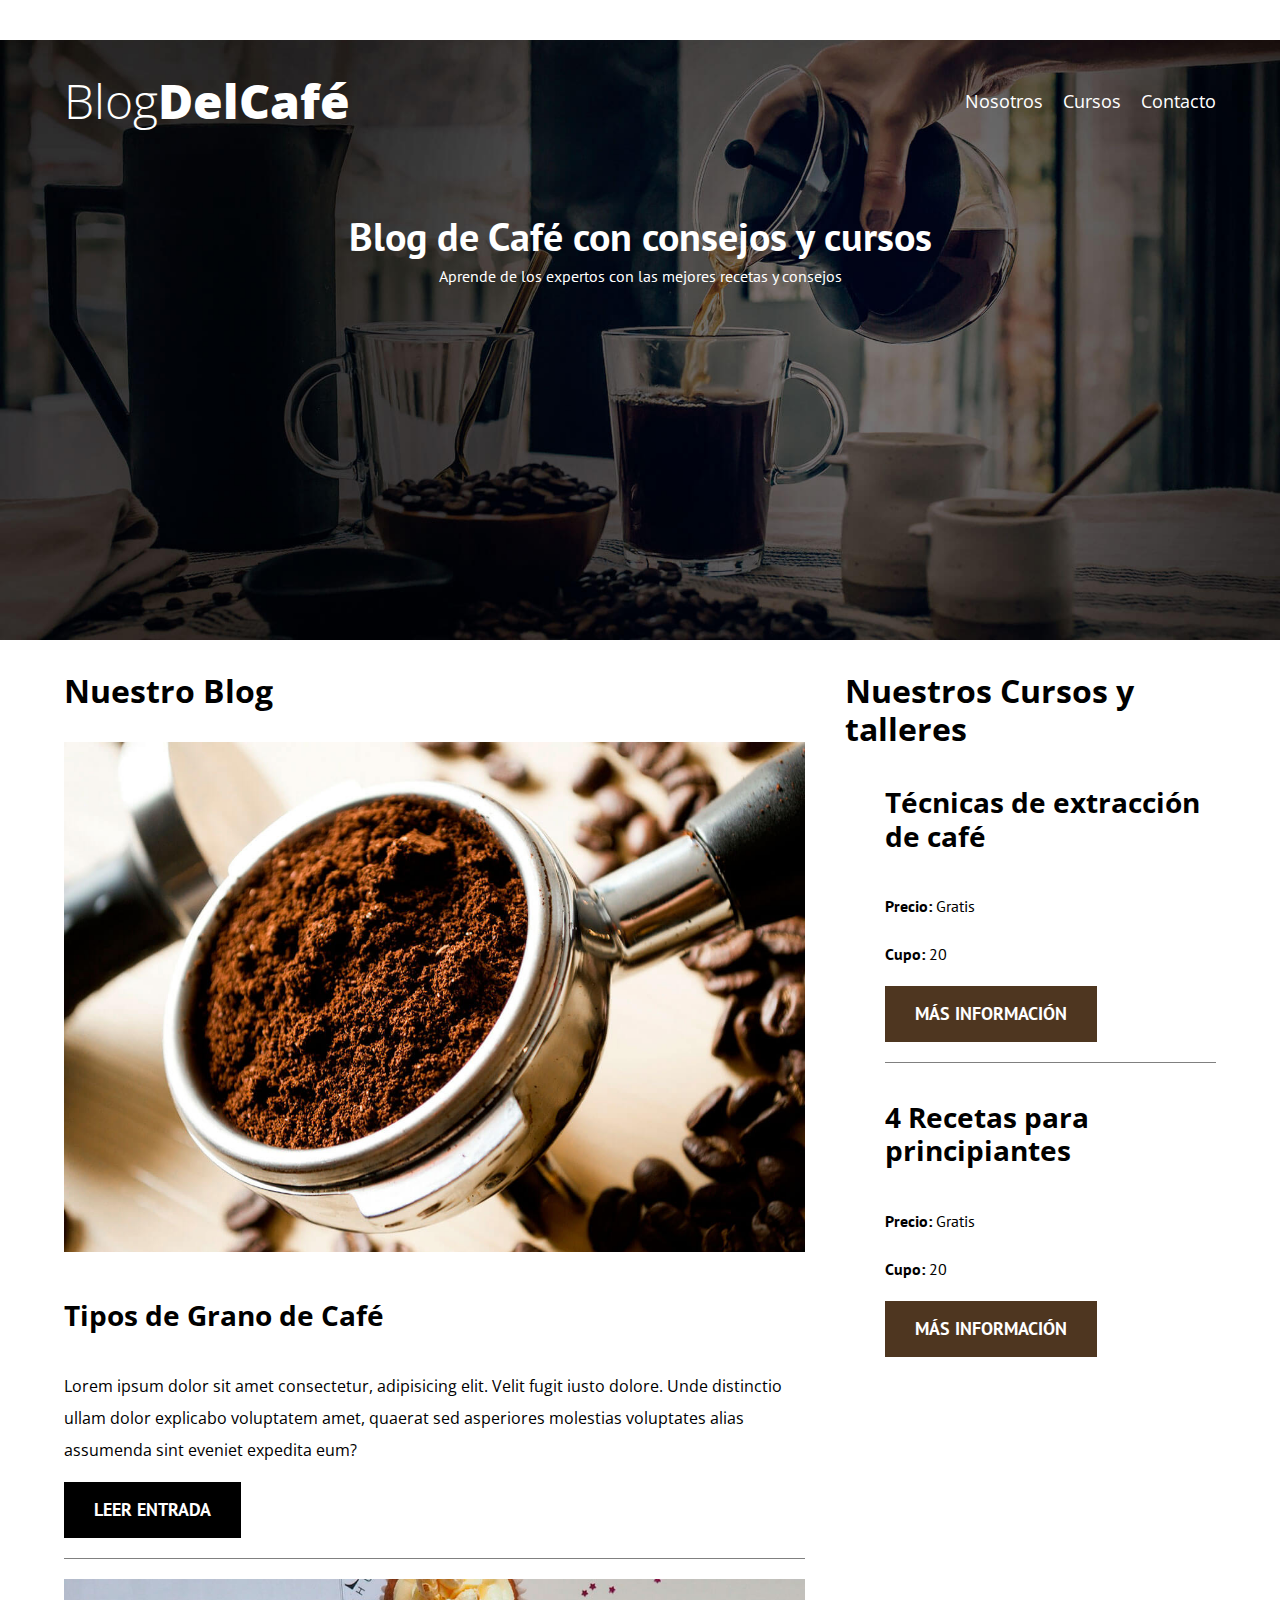
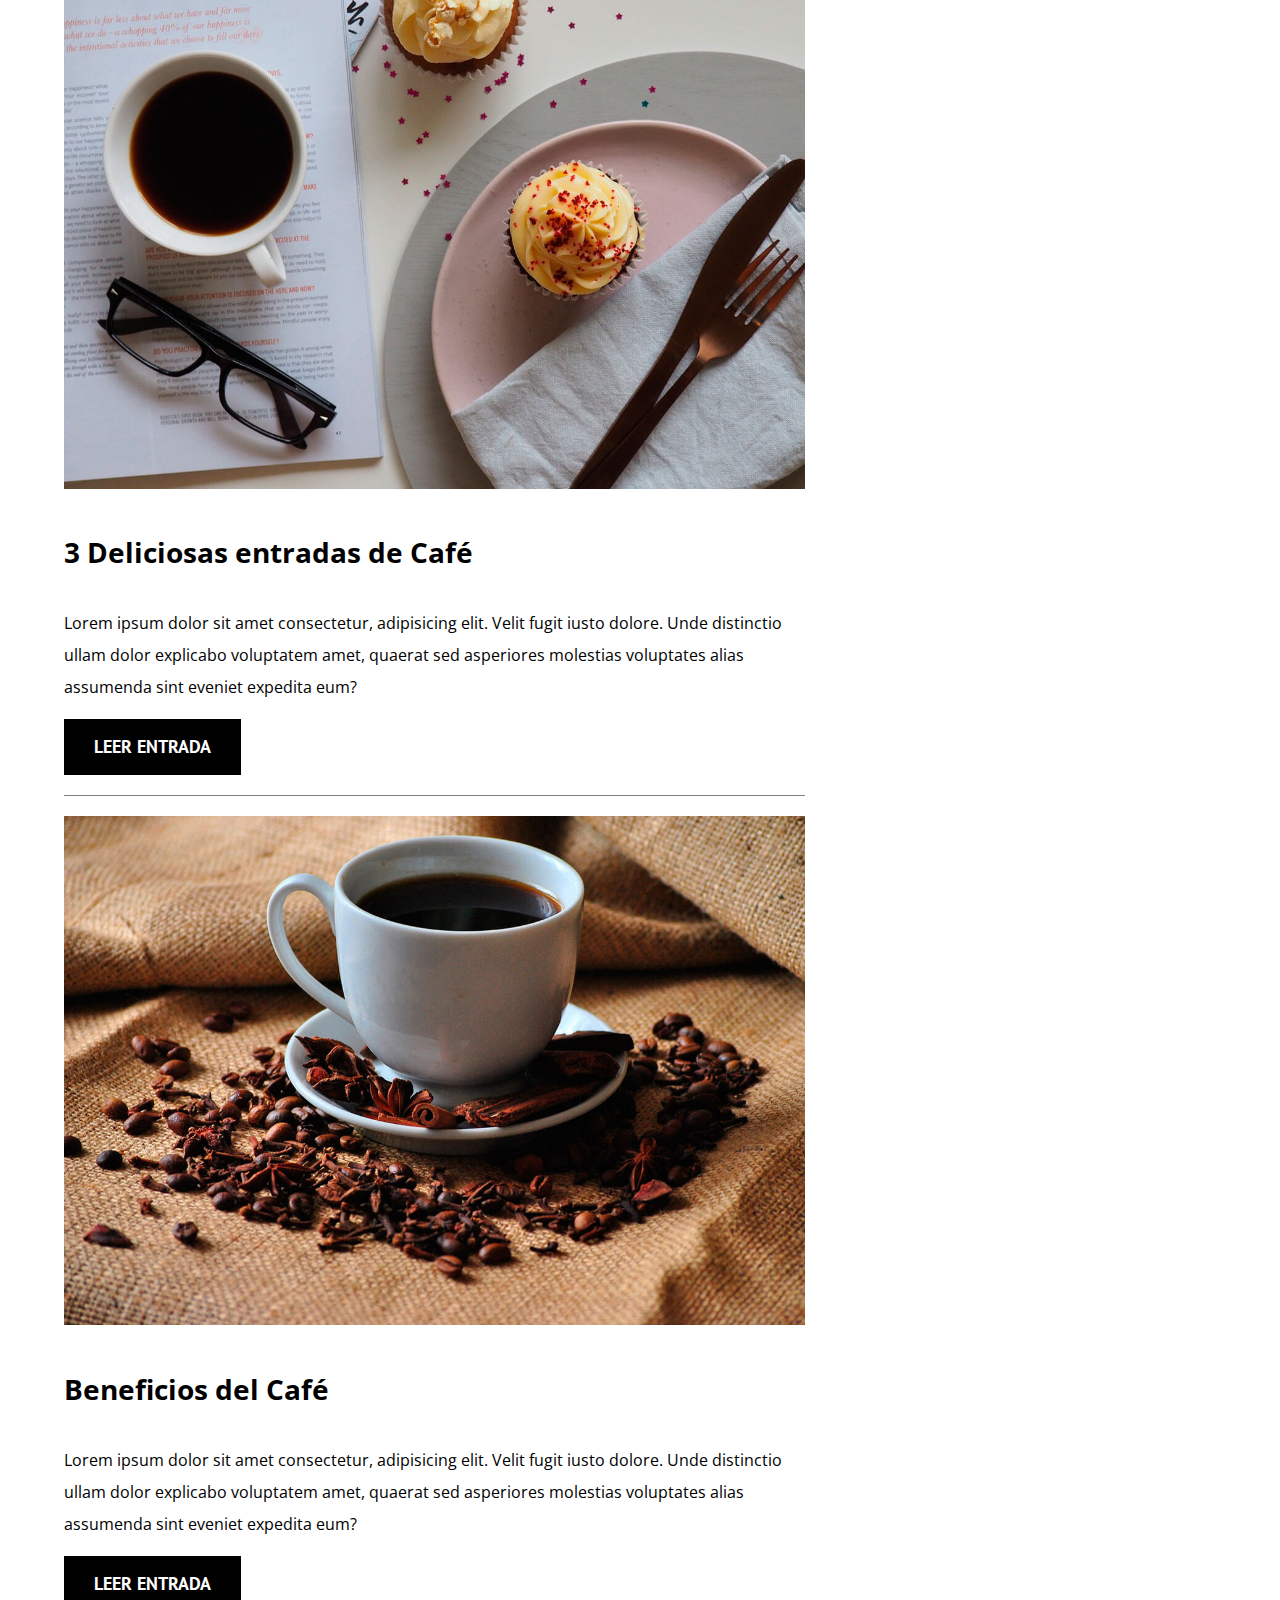
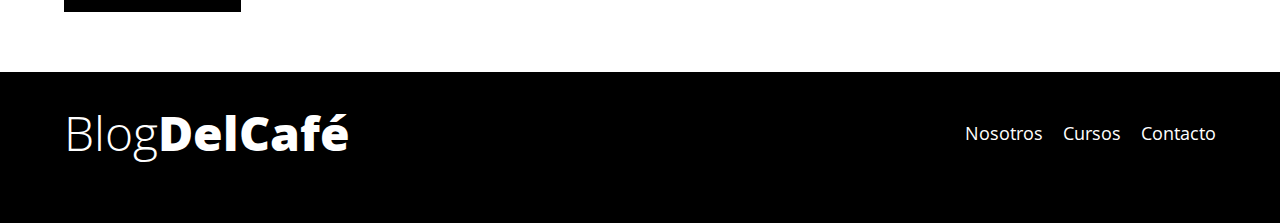
<file: index.html>
<!DOCTYPE html>
<html lang="en">
<head>
    <meta charset="UTF-8">
    <meta http-equiv="X-UA-Compatible" content="IE=edge">
    <meta name="viewport" content="width=device-width, initial-scale=1.0">
    <title>Blog de Café</title>
    <link rel="stylesheet" href="Css/normalize.css">
    <link href="https://fonts.googleapis.com/css2?family=Open+Sans&family=PT+Sans:wght@400;700&display=swap" rel="stylesheet">
    <link rel="stylesheet" href="Css/style.css">
</head>

<body>
    <header class="header">
        <div class="contenedor">
        <div class= "barra">
            <a class="logo no-margin centrar-texto" href="index.html">
                <h1 class="logo__nombre">Blog<span class="logo__bold">DelCafé</span></h1>
            </a>
                <nav class="navegacion">
                    <a class="navegacion-enlace"href="nosotros.html">Nosotros</a>
                    <a class="navegacion-enlace"href="cursos.html">Cursos</a>
                    <a class="navegacion-enlace"href="contacto.html">Contacto</a>
                </nav> 
            </div>
        </div>
        <div class="header__texto">
            <h2 class="no-margin">Blog de Café con consejos y cursos</h2>
            <p class="no-margin">Aprende de los expertos con las mejores recetas y consejos</p>
        </div>
    </header>

    <div class ="contenedor contenido-principal">
        <main class="blog">
            <h3>Nuestro Blog</h3>

            <article class="entrada">
                <div class="entrada__imagen">
                    <img src= "img/blog1.jpg" alt= "imagen blog">
                </div>
                <div class="entrada__contenido">
                    <h4 class="no margin">Tipos de Grano de Café</h4>
                    <p>Lorem ipsum dolor sit amet consectetur, adipisicing elit. Velit fugit iusto dolore. Unde distinctio ullam dolor explicabo voluptatem amet, quaerat sed asperiores molestias voluptates alias assumenda sint eveniet expedita eum?</p>
                    <a href="entrada.html" class="boton boton--primario">Leer entrada</a>
                </div>
            </article>
        
                <article class="entrada">
                    <div class="entrada__imagen">
                        <img src= "img/blog2.jpg" alt= "imagen blog">
                    </div>
                    <div class="entrada__contenido">
                        <h4 class="no margin">3 Deliciosas entradas de Café</h4>
                        <p>Lorem ipsum dolor sit amet consectetur, adipisicing elit. Velit fugit iusto dolore. Unde distinctio ullam dolor explicabo voluptatem amet, quaerat sed asperiores molestias voluptates alias assumenda sint eveniet expedita eum?</p>
                        <a href="entrada.html" class="boton boton--primario">Leer entrada</a>
                    </div>
        
                </article>
                    <article class="entrada">
                        <div class="entrada__imagen">
                            <img src= "img/blog3.jpg" alt= "imagen blog">
                        </div>
                        <div class="entrada__contenido">
                            <h4 class="no margin">Beneficios del Café</h4>
                            <p>Lorem ipsum dolor sit amet consectetur, adipisicing elit. Velit fugit iusto dolore. Unde distinctio ullam dolor explicabo voluptatem amet, quaerat sed asperiores molestias voluptates alias assumenda sint eveniet expedita eum?</p>
                            <a href="entrada.html" class="boton boton--primario">Leer entrada</a>
                        </div>
                </article>

        </main>
        <aside class="sidebar">
            <h3>Nuestros Cursos y talleres</h3>
            <ul class="cursos no padding">
                <li class="widget-curso">
                    <h4 class="no margin">Técnicas de extracción de café</h4>
                    <p class="widget-curso__label">Precio:
                        <span class="widget-curso__info">Gratis</span>
                    </p>
                    <p class="widget-curso__label">Cupo:
                        <span class="widget-curso__info">20</span>
                    </p>
                    <a href="entrada.html" class="boton boton--secundario"> Más información</a>
                </li>
                <li class="widget-curso">
                    <h4 class="no margin">4 Recetas para principiantes</h4>
                    <p class="widget-curso__label">Precio:
                        <span class="widget-curso__info">Gratis</span>
                    </p>
                    <p class="widget-curso__label">Cupo:
                        <span class="widget-curso__info">20</span>
                    </p>
                    <a href="entrada.html" class="boton boton--secundario"> Más información</a>
                </li>
                
                 
            </ul>
        </aside>
    </div>
    <footer class="footer">
        <div class="contenedor">
            <div class= "barra">
                <a class="logo no-margin centrar-texto" href="index.html">
                    <h1 class="logo__nombre">Blog<span class="logo__bold">DelCafé</span></h1>
                </a>
                    <nav class="navegacion">
                        <a class="navegacion-enlace"href="nosotros.html">Nosotros</a>
                        <a class="navegacion-enlace"href="cursos.html">Cursos</a>
                        <a class="navegacion-enlace"href="contacto.html">Contacto</a>
                    </nav> 
                </div>
        </div>
    </footer>

    

    
    
    
</body>
</html>
</file>
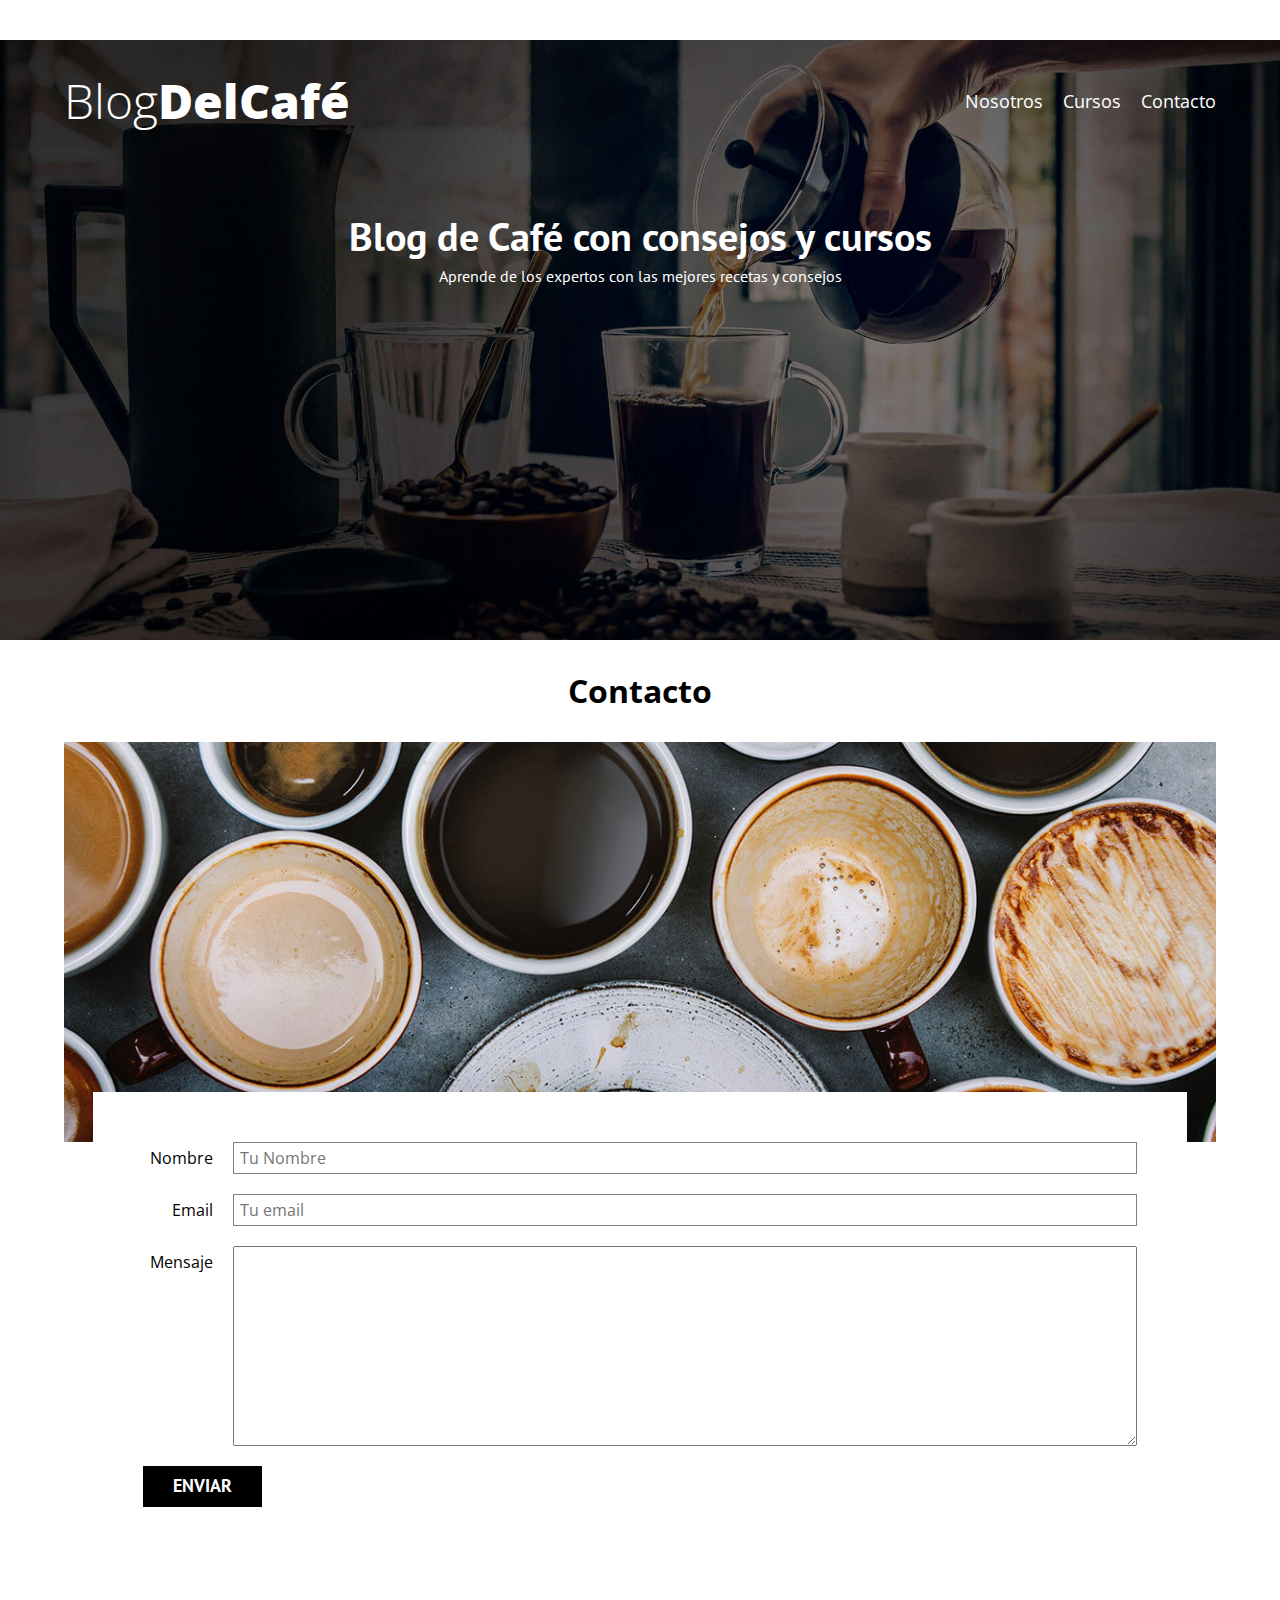
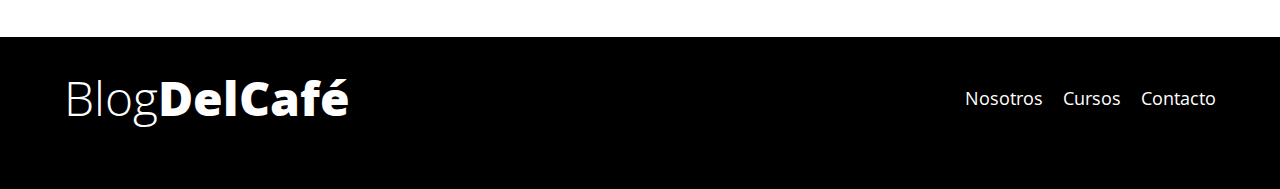
<file: contacto.html>
<!DOCTYPE html>
<html lang="en">
<head>
    <meta charset="UTF-8">
    <meta http-equiv="X-UA-Compatible" content="IE=edge">
    <meta name="viewport" content="width=device-width, initial-scale=1.0">
    <title>Blog de Café</title>
    <link rel="stylesheet" href="Css/normalize.css">
    <link href="https://fonts.googleapis.com/css2?family=Open+Sans&family=PT+Sans:wght@400;700&display=swap" rel="stylesheet">
    <link rel="stylesheet" href="Css/style.css">
</head>

<body>
    <header class="header">
        <div class="contenedor">
        <div class= "barra">
            <a class="logo no-margin centrar-texto" href="index.html">
                <h1 class="logo__nombre">Blog<span class="logo__bold">DelCafé</span></h1>
            </a>
                <nav class="navegacion">
                    <a class="navegacion-enlace"href="nosotros.html">Nosotros</a>
                    <a class="navegacion-enlace"href="cursos.html">Cursos</a>
                    <a class="navegacion-enlace"href="contacto.html">Contacto</a>
                </nav> 
            </div>
        </div>
        <div class="header__texto">
            <h2 class="no-margin">Blog de Café con consejos y cursos</h2>
            <p class="no-margin">Aprende de los expertos con las mejores recetas y consejos</p>
        </div>
    </header>

    <main class ="contenedor">
        <h3 class="centrar-texto">Contacto</h3>
        <div class="contacto-bg"></div>
        <form class="formulario">

            <div class="campo">
                <label class="campo__label" for="Nombre">Nombre</label>
                <input 
                class="campo__field"
                type="text" 
                placeholder=" Tu Nombre" 
                id="Nombre"
                >
            </div>

            <div class="campo">
                <label class="campo__label" for="email">Email</label>
                <input 
                class="campo__field"
                type="email" 
                placeholder=" Tu email" 
                id="email"
                >
            </div>

            <div class="campo">
                <label class="campo__label" for="Mensaje">Mensaje</label>
                <textarea 
                    class="campo__field--textarea"
                    id="Mensaje" >
                </textarea>
            </div>

            <div class="campo">
                <input 
                type="submit" 
                value="Enviar" 
                class="boton boton--primario"
                >
            </div>
        </form>
    </main>
    <footer class="footer">
        <div class="contenedor">
            <div class= "barra">
                <a class="logo no-margin centrar-texto" href="index.html">
                    <h1 class="logo__nombre">Blog<span class="logo__bold">DelCafé</span></h1>
                </a>
                    <nav class="navegacion">
                        <a class="navegacion-enlace"href="nosotros.html">Nosotros</a>
                        <a class="navegacion-enlace"href="cursos.html">Cursos</a>
                        <a class="navegacion-enlace"href="contacto.html">Contacto</a>
                    </nav> 
                </div>
        </div>
    </footer>

    

    
    
    
</body>
</html>
</file>
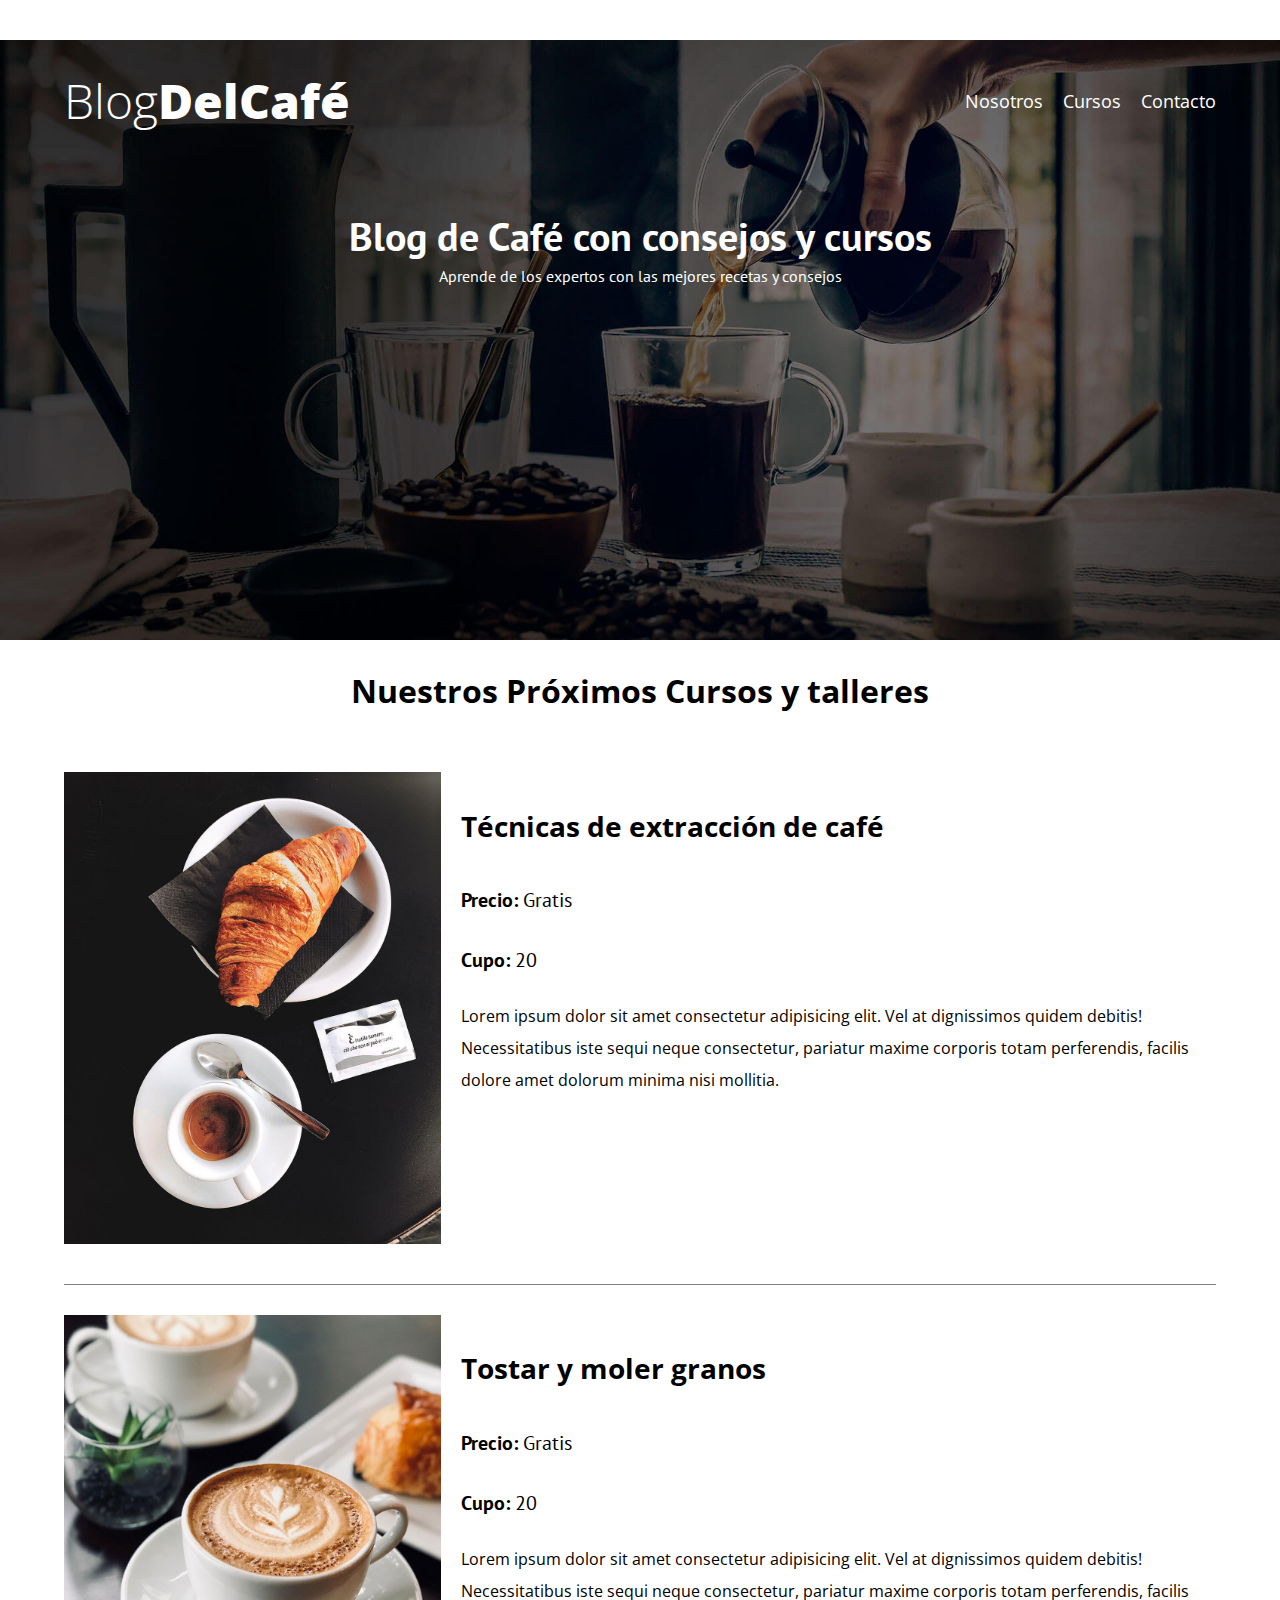
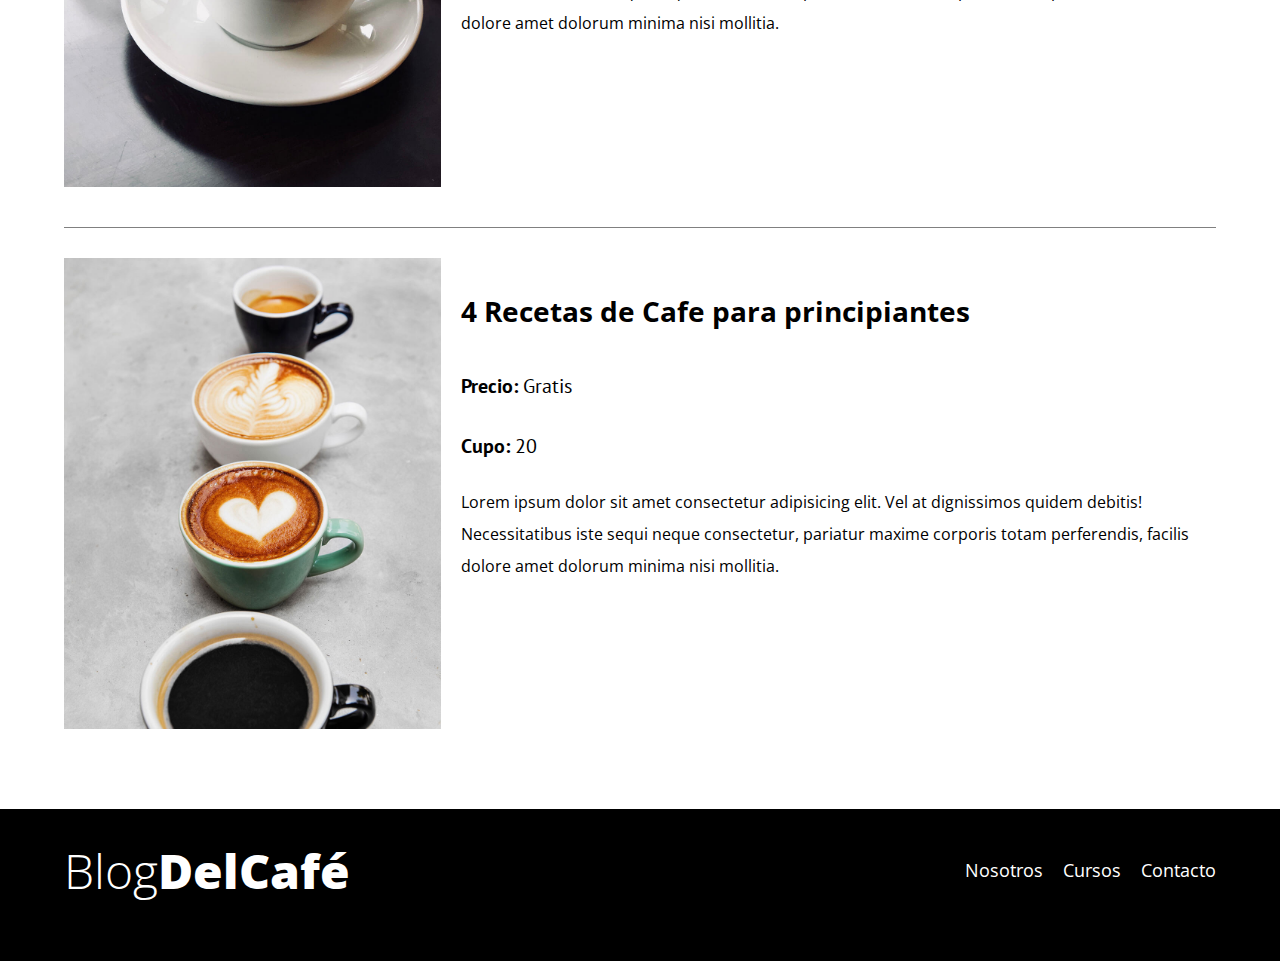
<file: cursos.html>
<!DOCTYPE html>
<html lang="en">
<head>
    <meta charset="UTF-8">
    <meta http-equiv="X-UA-Compatible" content="IE=edge">
    <meta name="viewport" content="width=device-width, initial-scale=1.0">
    <title>Blog de Café</title>
    <link rel="stylesheet" href="Css/normalize.css">
    <link href="https://fonts.googleapis.com/css2?family=Open+Sans&family=PT+Sans:wght@400;700&display=swap" rel="stylesheet">
    <link rel="stylesheet" href="Css/style.css">
</head>

<body>
    <header class="header">
        <div class="contenedor">
        <div class= "barra">
            <a class="logo no-margin centrar-texto" href="index.html">
                <h1 class="logo__nombre">Blog<span class="logo__bold">DelCafé</span></h1>
            </a>
                <nav class="navegacion">
                    <a class="navegacion-enlace"href="nosotros.html">Nosotros</a>
                    <a class="navegacion-enlace"href="cursos.html">Cursos</a>
                    <a class="navegacion-enlace"href="contacto.html">Contacto</a>
                </nav> 
            </div>
        </div>
        <div class="header__texto">
            <h2 class="no-margin">Blog de Café con consejos y cursos</h2>
            <p class="no-margin">Aprende de los expertos con las mejores recetas y consejos</p>
        </div>
    </header>

    <main class ="contenedor">
        <h3 class="centrar-texto">Nuestros Próximos Cursos y talleres</h3>
        
        <div class="curso">
            <div class="curso__imagen">
                <img src="img/curso1.jpg" alt="imagen del curso">
            </div>

            <div class="curso__informacion">
                <h4 class="no margin">Técnicas de extracción de café</h4>
                <p class="curso__label">Precio:
                    <span class="curso__info">Gratis</span>
                </p>
                <p class="curso__label">Cupo:
                    <span class="curso__info">20</span>
                </p>
                <p class="curso__descripcion">
                    Lorem ipsum dolor sit amet consectetur adipisicing elit. Vel at dignissimos quidem debitis! Necessitatibus iste sequi neque consectetur, pariatur maxime corporis totam perferendis, facilis dolore amet dolorum minima nisi mollitia.
                </p>
            </div><!--CursoInformacion-->     
        </div> <!---.Curso-->

        <div class="curso">
            <div class="curso__imagen">
                <img src="img/curso2.jpg" alt="imagen del curso">
            </div>

            <div class="curso__informacion">
                <h4 class="no margin">Tostar y moler granos</h4>
                <p class="curso__label">Precio:
                    <span class="curso__info">Gratis</span>
                </p>
                <p class="curso__label">Cupo:
                    <span class="curso__info">20</span>
                </p>
                <p class="curso__descripcion">
                    Lorem ipsum dolor sit amet consectetur adipisicing elit. Vel at dignissimos quidem debitis! Necessitatibus iste sequi neque consectetur, pariatur maxime corporis totam perferendis, facilis dolore amet dolorum minima nisi mollitia.
                </p>
            </div><!--CursoInformacion-->     
        </div> <!---.Curso-->

        <div class="curso">
            <div class="curso__imagen">
                <img src="img/curso3.jpg" alt="imagen del curso">
            </div>

            <div class="curso__informacion">
                <h4 class="no margin"> 4 Recetas de Cafe para principiantes</h4>
                <p class="curso__label">Precio:
                    <span class="curso__info">Gratis</span>
                </p>
                <p class="curso__label">Cupo:
                    <span class="curso__info">20</span>
                </p>
                <p class="curso__descripcion">
                    Lorem ipsum dolor sit amet consectetur adipisicing elit. Vel at dignissimos quidem debitis! Necessitatibus iste sequi neque consectetur, pariatur maxime corporis totam perferendis, facilis dolore amet dolorum minima nisi mollitia.
                </p>
            </div><!--CursoInformacion-->     
        </div> <!---.Curso-->

    </main>
    <footer class="footer">
        <div class="contenedor">
            <div class= "barra">
                <a class="logo no-margin centrar-texto" href="index.html">
                    <h1 class="logo__nombre">Blog<span class="logo__bold">DelCafé</span></h1>
                </a>
                    <nav class="navegacion">
                        <a class="navegacion-enlace"href="nosotros.html">Nosotros</a>
                        <a class="navegacion-enlace"href="cursos.html">Cursos</a>
                        <a class="navegacion-enlace"href="contacto.html">Contacto</a>
                    </nav> 
                </div>
        </div>
    </footer>

    

    
    
    
</body>
</html>
</file>
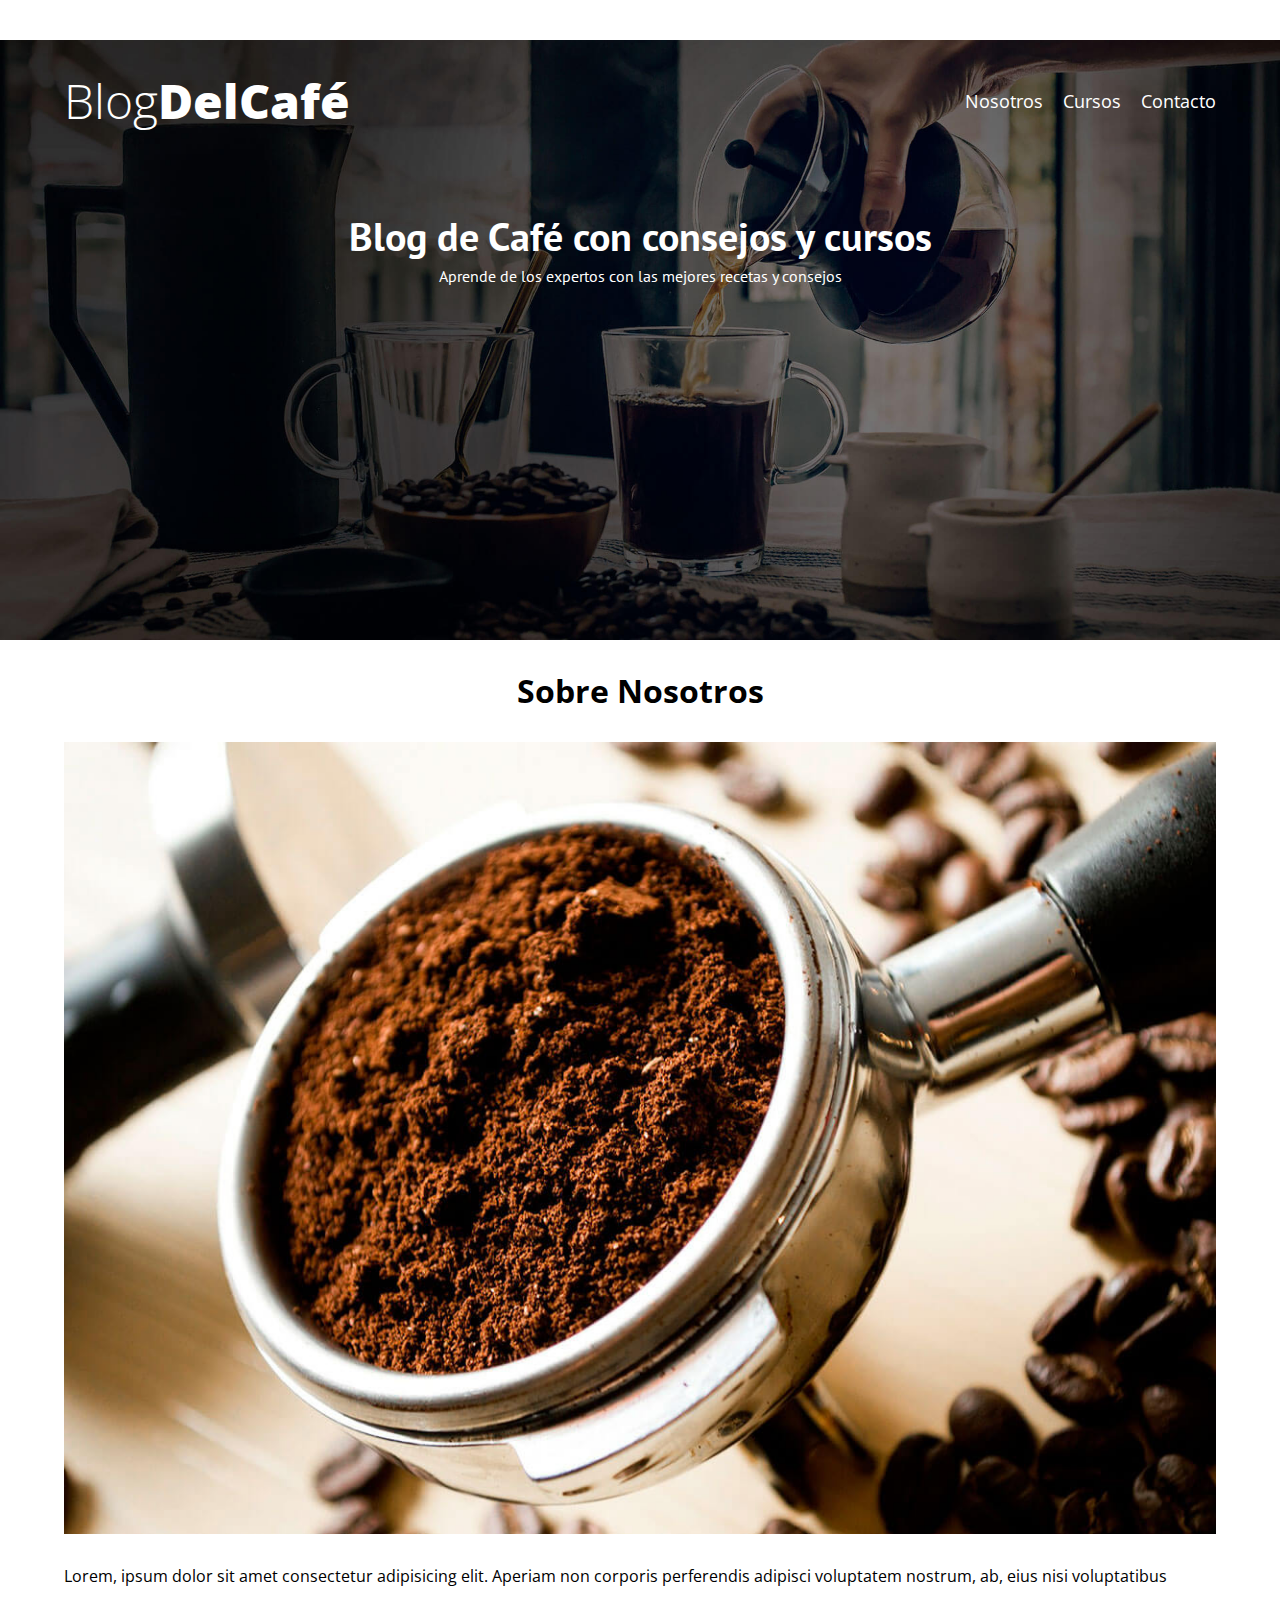
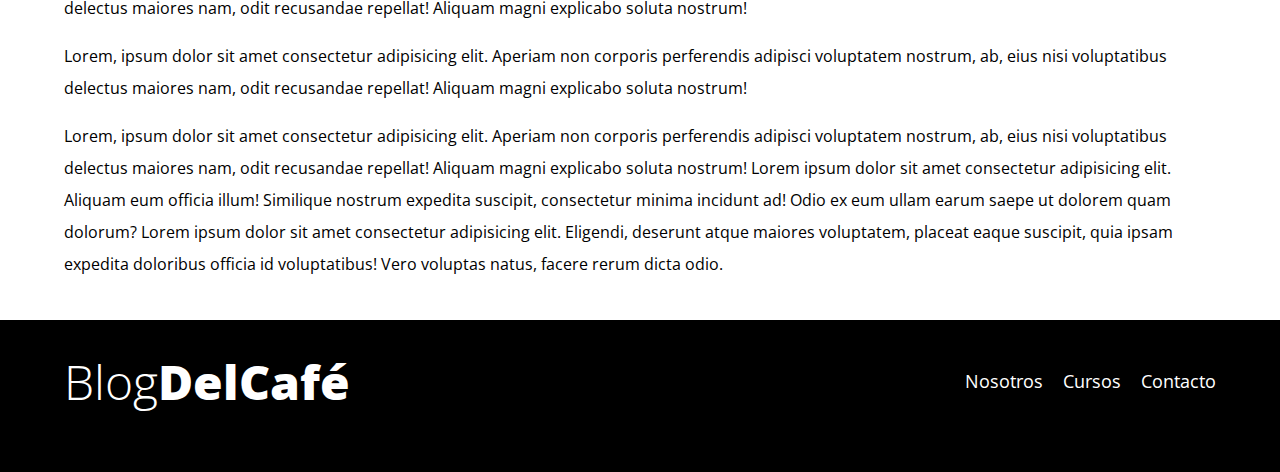
<file: entrada.html>
<!DOCTYPE html>
<html lang="en">
<head>
    <meta charset="UTF-8">
    <meta http-equiv="X-UA-Compatible" content="IE=edge">
    <meta name="viewport" content="width=device-width, initial-scale=1.0">
    <title>Blog de Café</title>
    <link rel="stylesheet" href="Css/normalize.css">
    <link href="https://fonts.googleapis.com/css2?family=Open+Sans&family=PT+Sans:wght@400;700&display=swap" rel="stylesheet">
    <link rel="stylesheet" href="Css/style.css">
</head>

<body>
    <header class="header">
        <div class="contenedor">
        <div class= "barra">
            <a class="logo no-margin centrar-texto" href="index.html">
                <h1 class="logo__nombre">Blog<span class="logo__bold">DelCafé</span></h1>
            </a>
                <nav class="navegacion">
                    <a class="navegacion-enlace"href="nosotros.html">Nosotros</a>
                    <a class="navegacion-enlace"href="cursos.html">Cursos</a>
                    <a class="navegacion-enlace"href="contacto.html">Contacto</a>
                </nav> 
            </div>
        </div>
        <div class="header__texto">
            <h2 class="no-margin">Blog de Café con consejos y cursos</h2>
            <p class="no-margin">Aprende de los expertos con las mejores recetas y consejos</p>
        </div>
    </header>

    <main class ="contenedor">
        <h3 class="centrar-texto">Sobre Nosotros</h3>
        <img src="img/blog1.jpg" alt="imagen del blog">
        <p>Lorem, ipsum dolor sit amet consectetur adipisicing elit. Aperiam non corporis perferendis adipisci voluptatem nostrum, ab, eius nisi voluptatibus delectus maiores nam, odit recusandae repellat! Aliquam magni explicabo soluta nostrum!</p>

        <p>Lorem, ipsum dolor sit amet consectetur adipisicing elit. Aperiam non corporis perferendis adipisci voluptatem nostrum, ab, eius nisi voluptatibus delectus maiores nam, odit recusandae repellat! Aliquam magni explicabo soluta nostrum!</p>
        
        <p>Lorem, ipsum dolor sit amet consectetur adipisicing elit. Aperiam non corporis perferendis adipisci voluptatem nostrum, ab, eius nisi voluptatibus delectus maiores nam, odit recusandae repellat! Aliquam magni explicabo soluta nostrum!
        Lorem ipsum dolor sit amet consectetur adipisicing elit. Aliquam eum officia illum! Similique nostrum expedita suscipit, consectetur minima incidunt ad! Odio ex eum ullam earum saepe ut dolorem quam dolorum?
        Lorem ipsum dolor sit amet consectetur adipisicing elit. Eligendi, deserunt atque maiores voluptatem, placeat eaque suscipit, quia ipsam expedita doloribus officia id voluptatibus! Vero voluptas natus, facere rerum dicta odio.
        </p>

    </main>
    <footer class="footer">
        <div class="contenedor">
            <div class= "barra">
                <a class="logo no-margin centrar-texto" href="index.html">
                    <h1 class="logo__nombre">Blog<span class="logo__bold">DelCafé</span></h1>
                </a>
                    <nav class="navegacion">
                        <a class="navegacion-enlace"href="nosotros.html">Nosotros</a>
                        <a class="navegacion-enlace"href="cursos.html">Cursos</a>
                        <a class="navegacion-enlace"href="contacto.html">Contacto</a>
                    </nav> 
                </div>
        </div>
    </footer>

    

    
    
    
</body>
</html>
</file>
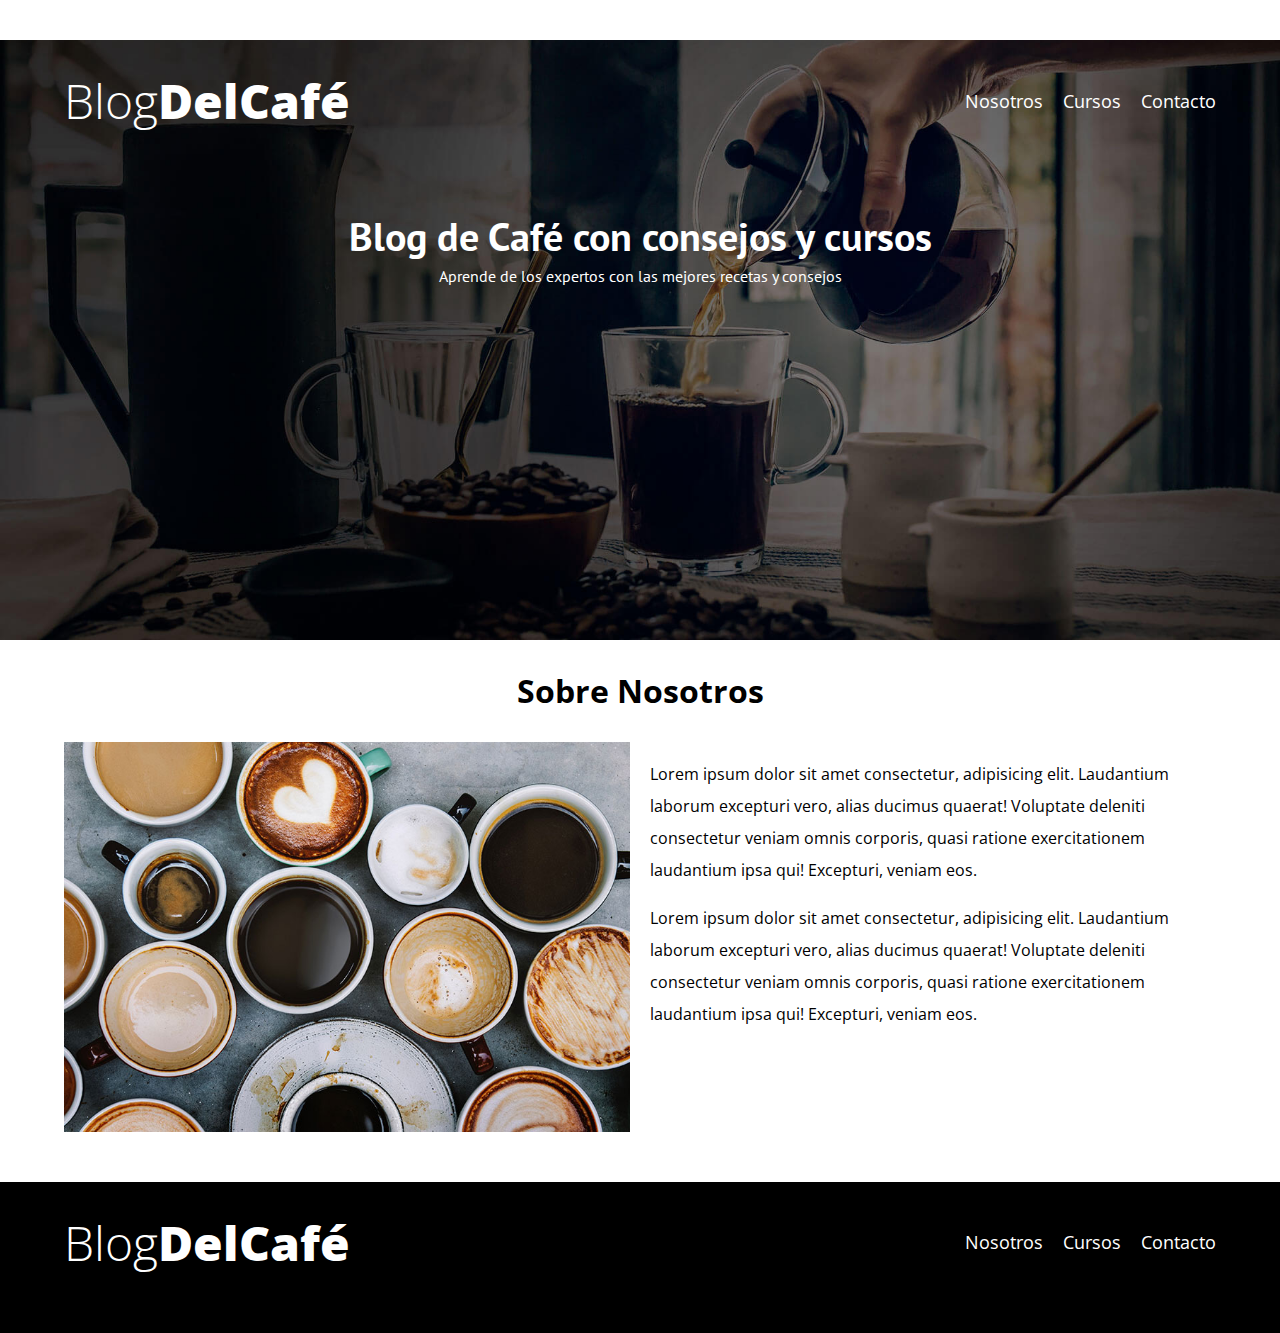
<file: nosotros.html>
<!DOCTYPE html>
<html lang="en">
<head>
    <meta charset="UTF-8">
    <meta http-equiv="X-UA-Compatible" content="IE=edge">
    <meta name="viewport" content="width=device-width, initial-scale=1.0">
    <title>Blog de Café</title>
    <link rel="stylesheet" href="Css/normalize.css">
    <link href="https://fonts.googleapis.com/css2?family=Open+Sans&family=PT+Sans:wght@400;700&display=swap" rel="stylesheet">
    <link rel="stylesheet" href="Css/style.css">
</head>

<body>
    <header class="header">
        <div class="contenedor">
        <div class= "barra">
            <a class="logo no-margin centrar-texto" href="index.html">
                <h1 class="logo__nombre">Blog<span class="logo__bold">DelCafé</span></h1>
            </a>
                <nav class="navegacion">
                    <a class="navegacion-enlace"href="nosotros.html">Nosotros</a>
                    <a class="navegacion-enlace"href="cursos.html">Cursos</a>
                    <a class="navegacion-enlace"href="contacto.html">Contacto</a>
                </nav> 
            </div>
        </div>
        <div class="header__texto">
            <h2 class="no-margin">Blog de Café con consejos y cursos</h2>
            <p class="no-margin">Aprende de los expertos con las mejores recetas y consejos</p>
        </div>
    </header>

    <main class ="contenedor">
        <h3 class="centrar-texto">Sobre Nosotros</h3>
        <div class="sobre-nosotros">
            <div class="sobre-nosotros__imagen" >
                <img src="img/nosotros.jpg" alt="imagen nosotros">
            </div>
            <div class="sobre-nosotros__texto">
                <p>Lorem ipsum dolor sit amet consectetur, adipisicing elit. Laudantium laborum excepturi vero, alias ducimus quaerat! Voluptate deleniti consectetur veniam omnis corporis, quasi ratione exercitationem laudantium ipsa qui! Excepturi, veniam eos.</p>
                <p>Lorem ipsum dolor sit amet consectetur, adipisicing elit. Laudantium laborum excepturi vero, alias ducimus quaerat! Voluptate deleniti consectetur veniam omnis corporis, quasi ratione exercitationem laudantium ipsa qui! Excepturi, veniam eos.</p>

            </div>
        </div>

    </main>
    <footer class="footer">
        <div class="contenedor">
            <div class= "barra">
                <a class="logo no-margin centrar-texto" href="index.html">
                    <h1 class="logo__nombre">Blog<span class="logo__bold">DelCafé</span></h1>
                </a>
                    <nav class="navegacion">
                        <a class="navegacion-enlace"href="nosotros.html">Nosotros</a>
                        <a class="navegacion-enlace"href="cursos.html">Cursos</a>
                        <a class="navegacion-enlace"href="contacto.html">Contacto</a>
                    </nav> 
                </div>
        </div>
    </footer>

    

    
    
    
</body>
</html>
</file>
<file: Css/style.css>
:root{
    --fuenteHeading: 'PT Sans',sans-serif;
    --fuenteParrafos: 'Open Sans',sans-serif;
    --primario: #4E3620;
    --gris: #808080;
    --blanco: #ffffff;
    --negro: #000000;
}

html{
    box-sizing: border-box; /*para que el border y el padding no afecte el ancho de mis elementos*/
    font-size: 62.5%; /*para que un 1 rem = 10px*/
}

*, *:before, *:after{
    box-sizing: inherit;/*hereda del html*/
}

body{
    font-family: var(--fuenteParrafos);
    font-size: 1.6rem;
    line-height: 2; /*entrelineado*/
}

/*Globales*/

.contenedor{
    width: min(90%, 120%);
    margin: 0 auto;
}

a{
    text-transform: none;
    text-decoration: none;
}

h1,h2,h3,h4{
    font-family: 4.8rem;
    line-height: 1.2;
}

h1{
    font-size: 4.8rem;
}
h2{
    font-size: 4rem;
}
h3{
    font-size: 3.2rem;
}
h4{
    font-size: 2.8rem;
}

img{
    max-width: 100%;
}

/*Utilidades*/
.no-margin{
    margin: 0;

}
.no-padding{
    padding: 0;
}
.centrar-texto{
    text-align: center;
}

/*Header*/
.header{
    background-image: url(../img/banner.jpg);
    height: 60rem;
    background-size: cover; /*toma todo el espacio disponible*/
    background-repeat: no-repeat;
    background-position: center center;/*doble valor para centrarlo horizontal y verticalmente*/ 
}

.header__texto{
    color: var(--blanco);
    font-family: var(--fuenteHeading);
    text-align: center;
    margin-top: 5rem;
}

@media (min-width:768px){
    .barra{
        display: flex; /*para ponerlos uno al lado del otro*/
        justify-content: space-between;/*para que se separen el uno al otro, y centrarlos horizontalmente*/
        align-items: center;/*centrarlos* verticalmente*/
    }
}
.barra{
    margin-top: 4rem;
    
}

.logo{
    color: var(--blanco);
}

.logo__nombre{
    font-weight: 200;/*el nivel de negrita que quiero*/
}

.logo__bold{
    font-weight: 800;/*el nivel de negrita que quiero*/
}

.navegacion-enlace{
    display: block;/*para que se vean uno abajao del otros*/
    text-align: center;
    font-size: 1.8rem;
    color: var(--blanco);
}

 @media (min-width:768px){
    .navegacion{
        display: flex;
        gap: 2rem;
    }
}

@media (min-width: 768px){
    .contenido-principal {
        display: grid;
        grid-template-columns: 2fr 1fr;
        column-gap: 4rem;
    }
} 

.entrada  {
    border-bottom: 1px solid var(--gris);
    margin-bottom: 2rem;
}

.entrada:last-of-type{
 border: none;
 margin-bottom: 0;
}

.boton{
 display: block;
 font-family: var(--fuenteHeading);
 color: var(--blanco);
 text-align: center;
 padding: 1rem 3rem;
 font-size: 1.8rem;
 text-transform: uppercase;
 font-weight: 700;
 margin-bottom: 2rem;
 border: none;
}

@media (min-width: 768px){
 .boton{
     display: inline-block; 
    }
}   

.boton:hover{
    cursor: pointer;
}
.boton--primario{
 background-color: var(--negro);
 
}
.boton--secundario{
    background-color: var(--primario);
}
.cursos{
    list-style: none;
}
.widget-curso{
    border-bottom: 1px solid var(--gris);
    margin-bottom: 2rem;
}
.widget-curso:last-of-type{
    border: none;
    margin-bottom: 0;
}
.widget-curso__label{
    font-family: var(--fuenteHeading);
    font-weight: bold;
}
.widget-curso__info{
    font-weight: normal;
}
.footer{
    background-color: var(--negro);
    padding-bottom: 3rem;
    margin-top: 4rem;
}
/** Sobre nosotros**/

@media (min-width: 768px) {
    .sobre-nosotros{
        display: grid;
        grid-template-columns: repeat(2,1fr);
        column-gap: 2rem;
    }
}

/** Cursos **/
.curso{
    padding: 3rem 0;
    border-bottom: 1px solid var(--gris);
}

@media (min-width: 768px) {
    .curso{
        display: grid;
        grid-template-columns: 1fr 2fr;/** una parte toma la tercera parte del total y la otra el doble**/ 
        column-gap: 2rem;   /** separa la imagen del tecto**/
    }
    
}
.curso:last-of-type{
    border: none;
}
.curso__label{
    font-family: var(--fuenteHeading);
    font-weight: bold;
}
.curso__info{
    font-weight: normal;
}
.curso__label,
.curso__info{
    font-size: 2rem;
}
/** Contacto **/
.contacto-bg{
    background-image: url(../img/contacto.jpg);
    height: 40rem;
    background-size: cover;
    background-repeat: no-repeat;
}

.formulario{
    background-color: var(--blanco);
    margin: -5rem auto 0 auto;
    width: 95%;
    padding: 5rem;
}
.campo{
    display: flex;
    margin-bottom: 2rem;
}
.campo__label{
    flex: 0 0 9rem;
    text-align: right;
    padding-right: 2rem;
}
.campo__field{
    flex: 1;
    border: 1px solid var(--gris);
}

.campo__field--textarea{
    height: 20rem;
    width: 95%;
}
</file>
